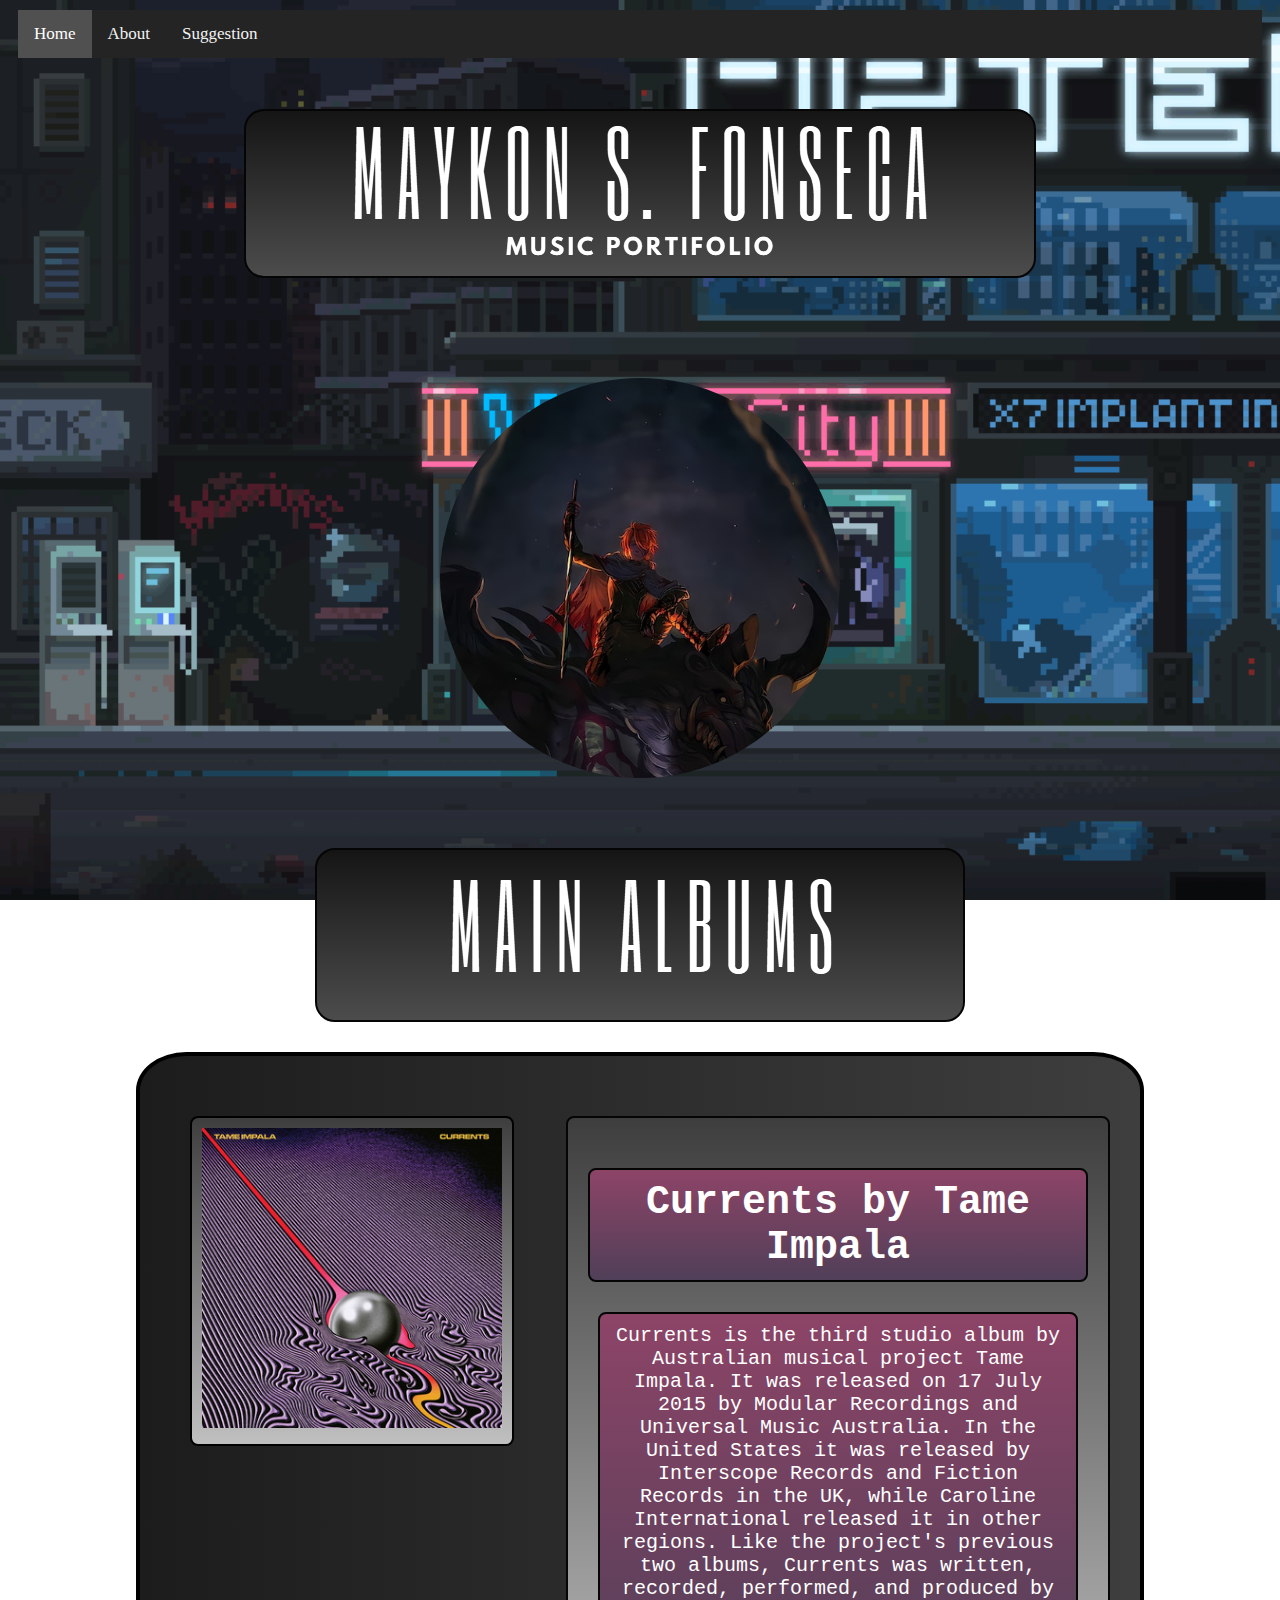
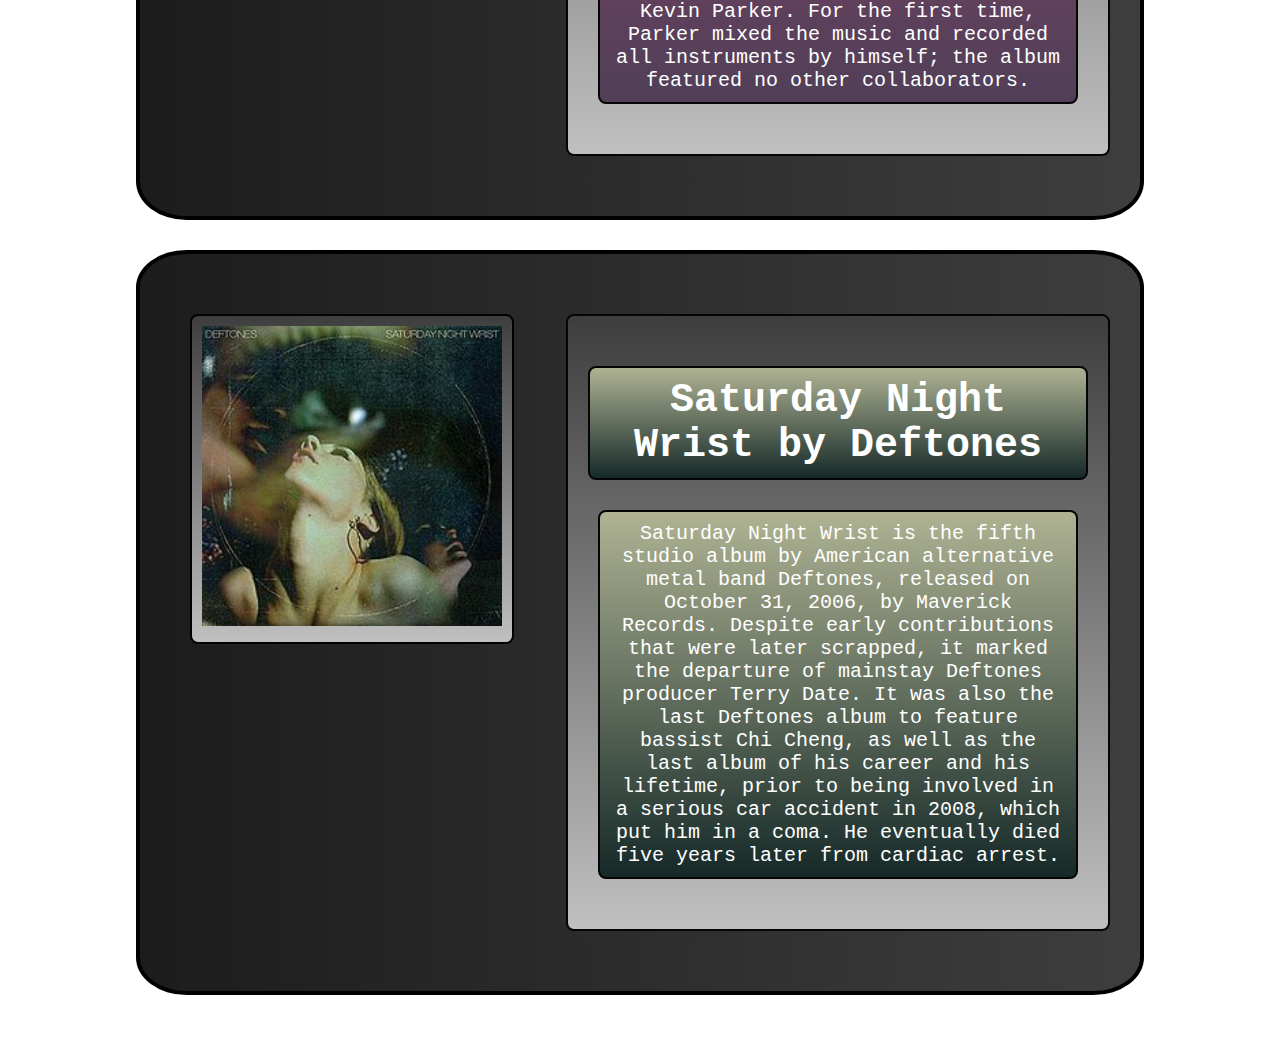
<file: pages/index.html>
<!DOCTYPE html>
<html lang="en">
  <!-- 
    abaixo será  básicamente setado as configuraçoes basicas 
    de funcionamento de um site, como sua base de caracteres, 
    seu viewport, título da página e também sua linkagem com 
    a página de style sheets.
-->

  <head>
    <meta charset="UTF-8" />
    <meta http-equiv="X-UA-Compatible" content="IE=edge" />
    <meta name="viewport" content="width=device-width, initial-scale= 0.9" />
    <link rel="stylesheet" href="/pages_css/mainpage.css" />
    <title>Homepage</title>
    <link rel="icon" type="image/x-icon" href="/images/favicon.png" />
  </head>

  <!-- 
    o body irá conter todo o conteúdo da página, que
    basicamente se contém em: navegation bar, avatar profile 
    picture e também uma sessão para texto explicativo contendo
    dois albuns a mostra, um album da banda Tame Impala e o outro
    da banda Deftones. as espeficicacoes de contrução foram feitas 
    no arquivo CSS.
-->

  <body>
    <div class="topnav">
      <a class="active" href="/Pages/index.html">Home</a>
      <a href="/pages/about.html">About</a>
      <a href="/pages/forms.html">Suggestion</a>
    </div>
    <h1>
      <img
        class="overflow title"
        src="/images/logo.png"
        alt="Maykon Fonseca's logo"
      />
    </h1>
    <h1>
      <img src="/images/PFP.jpg" alt="Avatar Maykon" class="avatar" />
    </h1>
    <div class="title overflow">
      <img src="/images/mainalbums.png" alt="Main albums logo" />
    </div>
    <div class="overflow">
      <div class="leftcontainer">
        <img
          class="imagesize"
          src="/images/Currents.png"
          alt="Currents album by Tame Impala"
        />
      </div>
      <div class="rightcontainer">
        <h1 class="bolding tameimpala">Currents by Tame Impala</h1>
        <div class="thirdcontainer tameimpala">
          Currents is the third studio album by Australian musical project Tame
          Impala. It was released on 17 July 2015 by Modular Recordings and
          Universal Music Australia. In the United States it was released by
          Interscope Records and Fiction Records in the UK, while Caroline
          International released it in other regions. Like the project's
          previous two albums, Currents was written, recorded, performed, and
          produced by Kevin Parker. For the first time, Parker mixed the music
          and recorded all instruments by himself; the album featured no other
          collaborators.
        </div>
      </div>
    </div>
    <div class="overflow">
      <div class="leftcontainer">
        <img
          class="imagesize"
          src="/images/Saturday_Night_Wrist.jpg"
          alt="Saturday Night Wrist album by Deftones"
        />
      </div>
      <div class="rightcontainer">
        <h1 class="bolding deftones">Saturday Night Wrist by Deftones</h1>
        <div class="thirdcontainer deftones">
          Saturday Night Wrist is the fifth studio album by American alternative
          metal band Deftones, released on October 31, 2006, by Maverick
          Records. Despite early contributions that were later scrapped, it
          marked the departure of mainstay Deftones producer Terry Date. It was
          also the last Deftones album to feature bassist Chi Cheng, as well as
          the last album of his career and his lifetime, prior to being involved
          in a serious car accident in 2008, which put him in a coma. He
          eventually died five years later from cardiac arrest.
        </div>
      </div>
    </div>
  </body>
</html>
</file>
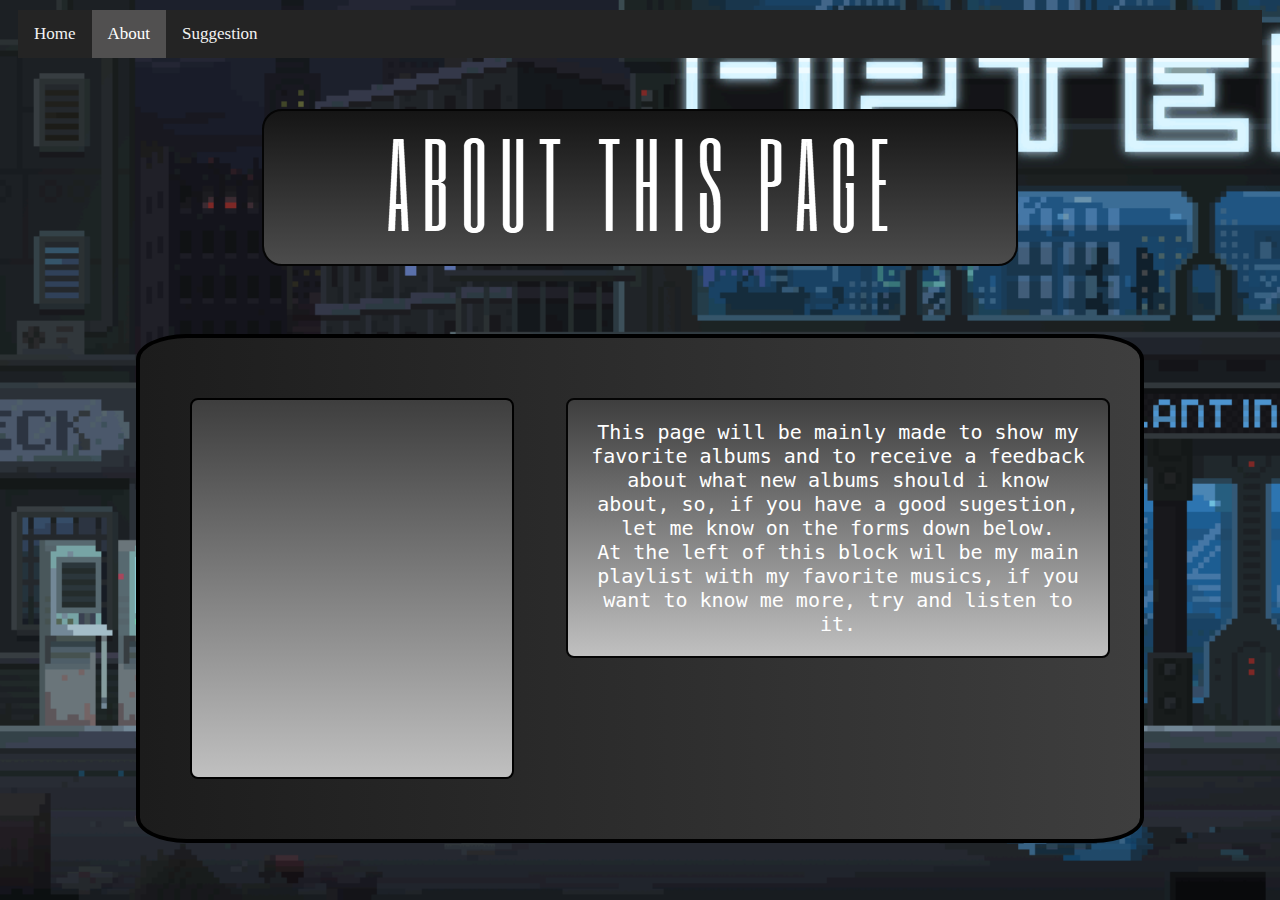
<file: pages/about.html>
<!DOCTYPE html>
<html lang="en">
  <head>
    <meta charset="UTF-8" />
    <meta http-equiv="X-UA-Compatible" content="IE=edge" />
    <meta name="viewport" content="width=device-width, initial-scale= 0.9" />
    <link rel="stylesheet" href="/pages_css/mainpage.css" />
    <title>Homepage</title>
    <link rel="icon" type="image/x-icon" href="/images/favicon.png" />
  </head>
  <body>
    <div class="topnav">
      <a href="/Pages/index.html">Home</a>
      <a class="active" href="/pages/about.html">About</a>
      <a href="/pages/forms.html">Suggestion</a>
    </div>
    <h1>
      <img
        class="overflow title"
        src="/images/aboutpage.png"
        alt="About page logo"
      />
    </h1>
    <div class="overflow">
      <div class="rightcontainer">
        This page will be mainly made to show my favorite albums and to receive
        a feedback about what new albums should i know about, so, if you have a
        good sugestion, let me know on the forms down below.
        <br />
        At the left of this block wil be my main playlist with my favorite
        musics, if you want to know me more, try and listen to it.
      </div>
      <div class="leftcontainer">
        <iframe
          style="border-radius: 12px"
          src="https://open.spotify.com/embed/playlist/0EZceDCIHcP0485VGuH3nI?utm_source=generator"
          width="100%"
          height="352"
          frameborder="0"
          allow="autoplay; clipboard-write; encrypted-media; fullscreen; picture-in-picture"
          loading="lazy"
        ></iframe>
      </div>
    </div>
  </body>
</html>
</file>
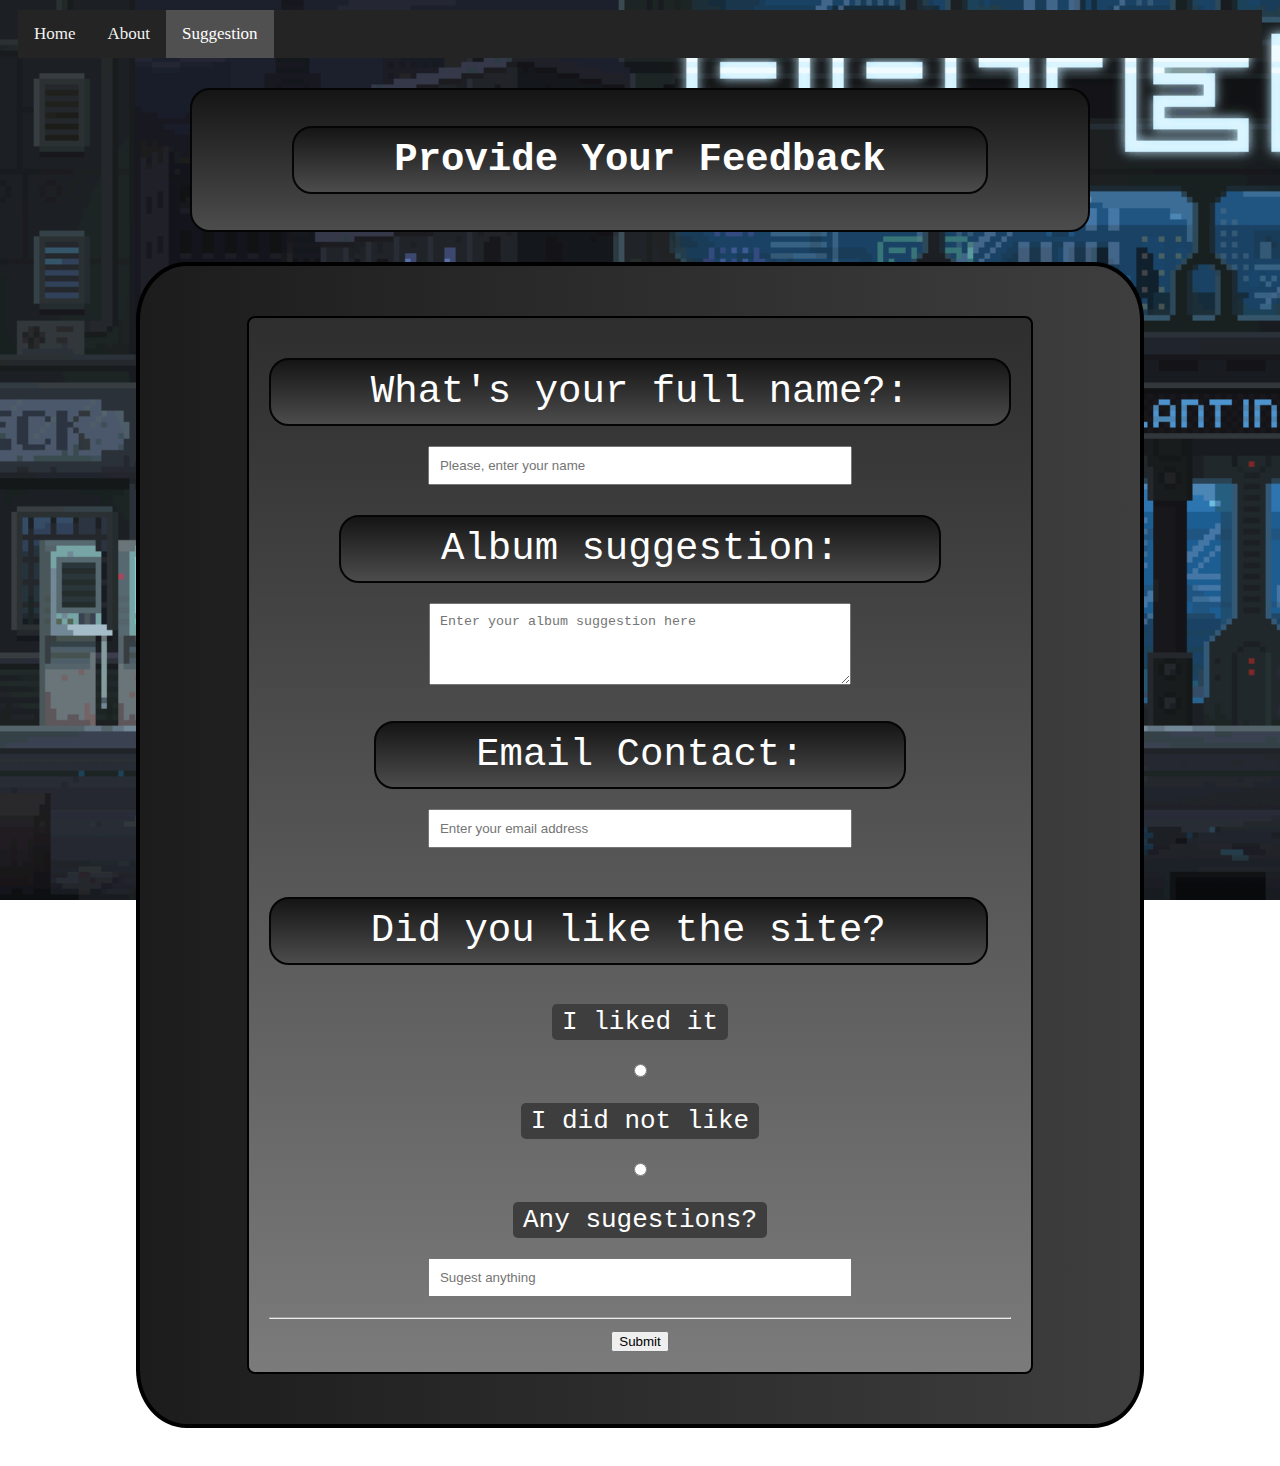
<file: pages/forms.html>
<!DOCTYPE html>
<html lang="en">
  <head>
    <meta charset="UTF-8" />
    <meta http-equiv="X-UA-Compatible" content="IE=edge" />
    <meta name="viewport" content="width=device-width, initial-scale= 0.9" />
    <link rel="stylesheet" href="/pages_css/mainpage.css" />
    <title>Homepage</title>
    <link rel="icon" type="image/x-icon" href="/images/favicon.png" />
  </head>

  <body>
    <div class="topnav">
      <a href="/Pages/index.html">Home</a>
      <a href="/pages/about.html">About</a>
      <a class="active" href="/pages/forms.html">Suggestion</a>
    </div>
    <div class="overflow title">
        <h1 class="title">Provide Your Feedback</h2>
    </div>
    <div class="overflow">
      <div class="form-container">
        <form action="#" method="post">
            <label class="title" for="name">What's your full name?:</label>
            <input
            type="name"
            id="name"
            name="name"
            placeholder="Please, enter your name"
            required
          />
          <label  class="title" for="suggestion">Album suggestion:</label>
          <textarea
            id="suggestion"
            name="suggestion"
            rows="4"
            placeholder="Enter your album suggestion here"
            required
          ></textarea>
          <label class="title" for="email">Email Contact:</label>
          <input
            type="email"
            id="email"
            name="email"
            placeholder="Enter your email address"
            required
          />
          <p class="title">Did you like the site?</p>
          <label class="text" for="like">I liked it</label>
          <input 
            type="radio" 
            id="like" 
            name="likeit" 
            value="I like it" />
          <label class="text" for="dontlike">I did not like</label>
          <input
            type="radio"
            id="dontlike"
            name="dontlikeit"
            value="I did not like"
          />
          <label class="text" for="anysuggestions">Any sugestions?</label>
          <input
            type="text"
            id="anysuggestions"
            name="suggestion"
            placeholder="Sugest anything"
          />
          <hr />
          <input 
          type="submit" 
          value="Submit" />
        </form>
      </div>
    </div>
  </body>
</html>
</file>
<file: pages_css/mainpage.css>
/* Classes para estilizar o body do site, seu wallpaper e alguns modelos base de localidade*/
body {
  background-image: url(/images/wallpaper_mainpage.gif);
  background-size: cover;
  background-attachment: fixed;
  text-align: center;
}

/* Classe para estilizar a barra de navegação base */
.topnav {
  overflow: hidden;
  background-color: #242424;
  margin: 10px;
}

/* Classes para estilizar os links da barra de navegação  */
.topnav a {
  float: left;
  color: #f2f2f2;
  text-align: center;
  padding: 14px 16px;
  text-decoration: none;
  font-size: 17px;
}

/* Classes para estilizar os links da barra de navegação com o mouse em cima */
.topnav a:hover {
  background-color: #ddd;
  color: rgb(0, 0, 0);
}

/* Classes para estilizar os links da barra de navegação ativas */
.topnav a.active {
  background-color: #515050;
  color: white;
}

/* Classes para estilizar o avatar da homepage */
.avatar {
  vertical-align: middle;
  width: 400px;
  height: 400px;
  border-radius: 50%;
  padding: 40px;
}

/* Classes para estilizar uma section de overflow para caixas com conteudo */
.overflow {
  background: linear-gradient(to right, #1c1c1c, #3e3e3e);
  color: white;
  max-width: 1000px;
  height: fit-content;
  overflow: auto;
  font-family: monospace;
  font-size: 20px;
  border-radius: 5%;
  border: 4px solid #000000;
  margin-left: auto;
  margin-right: auto;
  margin-bottom: 50px;
  margin: 30px auto;
}

/* Classes para estilizar um modelo base para titulos referenciativos */
.title {
  background: linear-gradient(rgb(21, 21, 21), #4c4c4c);
  width: fit-content;
  padding: 10px 100px;
  font-size: xxx-large;
  border-radius: 20px;
  border: 2px solid rgb(5, 5, 5);
  text-align: center;
}

/* Classes para estilizar um container de conteudo objetificado à amostra de imagens do lado esquerdo do overflow */
.leftcontainer {
  background: linear-gradient(#3e3e3e, rgb(192, 192, 192));
  width: fit-content;
  padding: 10px;
  border-radius: 8px;
  border: 2px solid rgb(0, 0, 0);
  margin: 60px 50px;
  float: left;
}

/* Classes para estilizar um container de conteudo objetificado à amostra de texto do lado direito do overflow */
.rightcontainer {
  background: linear-gradient(#3e3e3e, rgb(192, 192, 192));
  padding: 20px;
  max-width: 50%;
  max-height: 700px;
  overflow: hidden;
  border-radius: 8px;
  border: 2px solid rgb(5, 5, 5);
  margin: 60px 30px 60px auto;
  float: right;
  font-size: x-large;
}

/* Classes para estilizar um container objetificado à alocagem de textos */
.thirdcontainer {
  padding: 10px;
  border-radius: 8px;
  border: 2px solid rgb(5, 5, 5);
  margin: 30px 10px;
  font-size: x-large;
}

/* Classes para estilizar um modelo de variação espeficico à apenas um album */
.deftones {
  background: linear-gradient(#afb393, #152928);
}

/* Classes para estilizar um modelo de variação espeficico à apenas um album */
.tameimpala {
  background: linear-gradient(#8d4467, #503f58);
}

/* Classes para estilizar um modelo de variação de letra para um titulo */
.bolding {
  border-radius: 8px;
  border: 2px solid rgb(5, 5, 5);
  padding: 10px;
  margin-top: 30px;
}

/* Classes para estilizar as fotos designadas do lado esquerdo do container overflow*/
.imagesize {
  width: 300px;
  height: 300px;
}

/* Classes para estilizar o container que contém o forms de perguntas sobre o site*/
.form-container {
  background: linear-gradient(#2e2e2e, rgb(123, 123, 123));
  width: fit-content;
  height: fit-content;
  margin: 50px auto;
  border: 2px solid #000000;
  padding: 20px;
  border-radius: 8px;
}

/* Classes para estilizar o label do forms de perguntas sobre o site*/
.form-container label {
  display: block;
  margin-bottom: 30px;
  margin: 20px auto;
}

/* Classes para estilizar as caixas de resposta do forms de perguntas sobre o site*/
.form-container input[type="email"],
.form-container input[type="text"],
.form-container input[type="name"],
.form-container textarea {
  width: 400px;
  padding: 10px;
  margin-bottom: 10px;
}

/* Classes para estilizar um modelo de escrita especifico*/
.text {
  background-color: #3e3e3e;
  font-size: xx-large;
  width: fit-content;
  padding: 3px 10px;
  border-radius: 5px;
}
</file>
